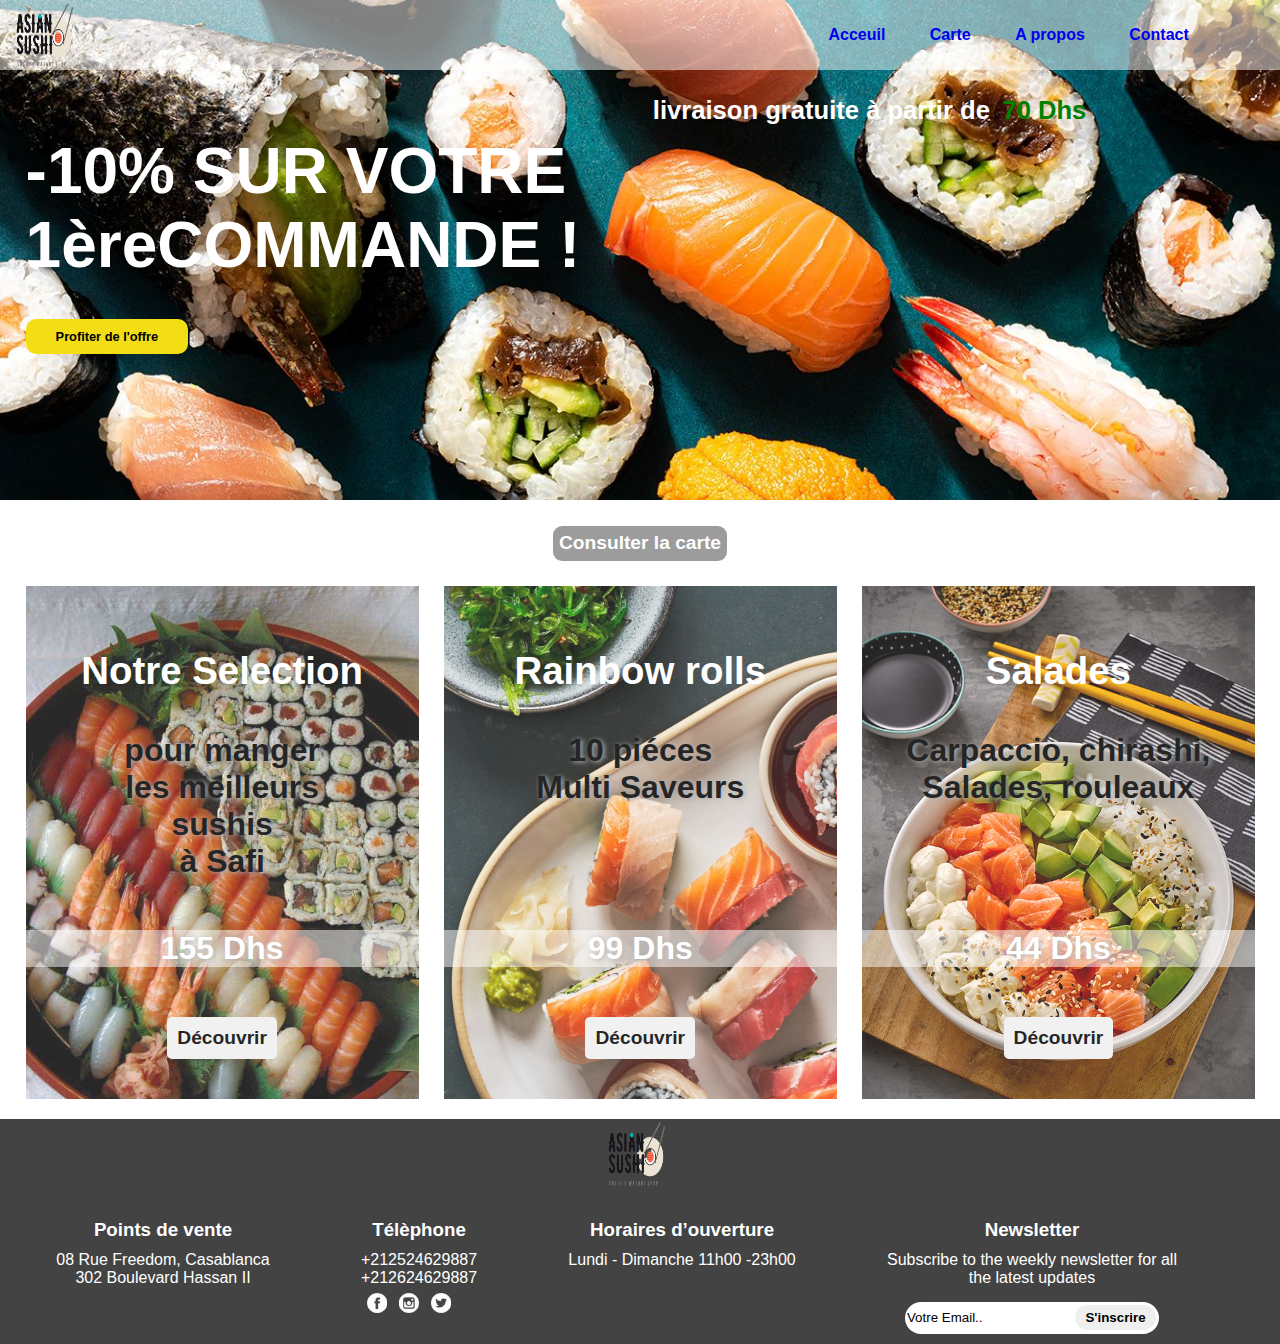
<file: index.html>
<!DOCTYPE html>
<html lang="en">

<head>
    <meta charset="UTF-8">
    <meta http-equiv="X-UA-Compatible" content="IE=edge">
    <meta name="viewport" content="width=device-width, initial-scale=1.0">
    <link rel="stylesheet" href="style.css">
    <link rel="shortcut icon" href="img/logo.png" type="image/x-icon">
    <title>Asian Sushi</title>
</head>
 
<body>
    <div class="contain
    er">
        <div class="sous_container">
            <!-- Le debut du navbar -->
            <nav>
                <div class="navbar">
                    <img src="img/logo.png" alt=" Asian Sushi">
                    
                    <ul>
                        <div class="menu" >
                            <a href="index.html"><li id="menu_links" class="menu_links"> Acceuil</li></a>  
                                <a href="sushi_carte.html"> <li id="menu_links1" class="menu_links"> Carte </li></a> 
                                <a href="A propos.html"> <li id="menu_links2" class="menu_links"> A propos </li></a> 
                                <a href="contact.html"> <li id="menu_links3" class="menu_links"> Contact </li></a>

                            <li id="toggel1"> <a href="" onclick="toggelmenuclose()"><img src="img/menu.png" alt=""></a></li>

                            <li id="toggel"> <a onclick="toggelmenu()"><img src="img/menu.png" alt=""></a></li>

                        </div>
                    </ul>

                </div>
            </nav>
            <!-- La fin du navbar -->

            <div class="first_intrfc">

                <div id="menutoggel">
                    <ul>
                        <a href="index.html"><li id="links"> Acceuil</li></a>  
                        <a href="sushi_carte.html"> <li id="links"> Carte </li></a> 
                        <a href="A propos.html"> <li id="links"> A propos </li></a> 
                        <a href="contact.html"> <li id="links"> Contact </li></a>
                    </ul> 
                </div>

                <div class="cmd">
                    <p>-10% SUR VOTRE
                        1èreCOMMANDE !</p>
                    <input type="button" value="Profiter de l'offre" id="btn">
                </div>
                <div class="livraison">
                    livraison gratuite à partir de
                    <div class="dh"> 70 Dhs</div>
                </div>
            </div>
        </div>


        <div class="second_intrfc">
            <div class="conslt_carte">
                <a href="sushi_carte.html">
<button id="button">Consulter la carte</button>
                </a>

            </div>
            <div class="acceuil_items">
            
                <div class="item item1">
                    <h2> Notre Selection </h2>
                    <p> pour manger <br> les meilleurs <br> sushis <br> à Safi</p>
                    <p class="prix">155 Dhs </p>
                    <div class="decouvrir">                    
                    <input type="button" value="Découvrir" id="item_btn">
                    </div> 
                </div>

                <div class="item item2">
                    <h2> Rainbow rolls</h2>
                    <p> 10 piéces  </p>
                    <p>Multi Saveurs</p>
                    <p class="prix" style="margin-top: 124px ;"> 99 Dhs </p>
                    <div class="decouvrir">                     
                    <input type="button" value="Découvrir" id="item_btn">
                    </div> 
                </div>

                <div class="item item3">
                    <h2> Salades </h2>
                    <p> Carpaccio, chirashi, <br> Salades, rouleaux </p> 
                    <p class="prix" style="margin-top: 124px ;">44 Dhs </p>
                    <div class="decouvrir">                     
                    <input type="button" value="Découvrir" id="item_btn">
                    </div> 
                </div>
               

            </div>
        </div>

      


    </div>



    <!-- Le debut de footer -->
    <footer>
        <div class="footer">
            <img src="img/logo.png" alt=" logo Asian Sushi ">
            <ul>
                <li>
                    <h3>Points de vente</h3>
                    <p>08 Rue Freedom, Casablanca <br>
                        302 Boulevard Hassan II</p>
                </li>
                <li>
                    <h3>Télèphone</h3>
                    <p>+212524629887 <br>
                        +212624629887</p>
                        <div class="icon">                    <img src="img/fb.png" alt="">
                        <img src="img/insta.png" alt="">
                        <img src="img/twitter.png" alt="">
                        </div>
                        
                </li>
                <li>
                    <h3>Horaires d’ouverture</h3>
                    <p>Lundi - Dimanche 11h00 -23h00</p>

                </li>
                <li>
                    <h3>Newsletter</h3>
                    <p>Subscribe to the weekly newsletter for all <br>
                        the latest updates</p>
                        <div class="newsletter">
                            <input type="text" name="" value="Votre Email.." id="text">
                            <input type="button" value="S'inscrire" id="sinscrire">
                        </div>
                   
                </li>
            </ul>
        </div>

    </footer>
    <!-- la fin du footer -->
    <script>
        function toggelmenu(){
            var toggel = document.getElementById("menutoggel");
            toggel.style.display = "grid";
            var close = document.getElementById("toggel");
            close.style.display = "none";
            var close1 = document.getElementById("toggel1");
            close1.style.display = "grid";

        }
        function toggelmenuclose(){
            var toggel2 = document.getElementById("menutoggel");
            toggel2.style.display = "none";
            var close2 = document.getElementById("toggel");
            close2.style.display = "grid";
            var close12 = document.getElementById("toggel1");
            close12.style.display = "none";
        }
    </script>

        <script src="script.js"></script>
 
</body>

</html>
</file>
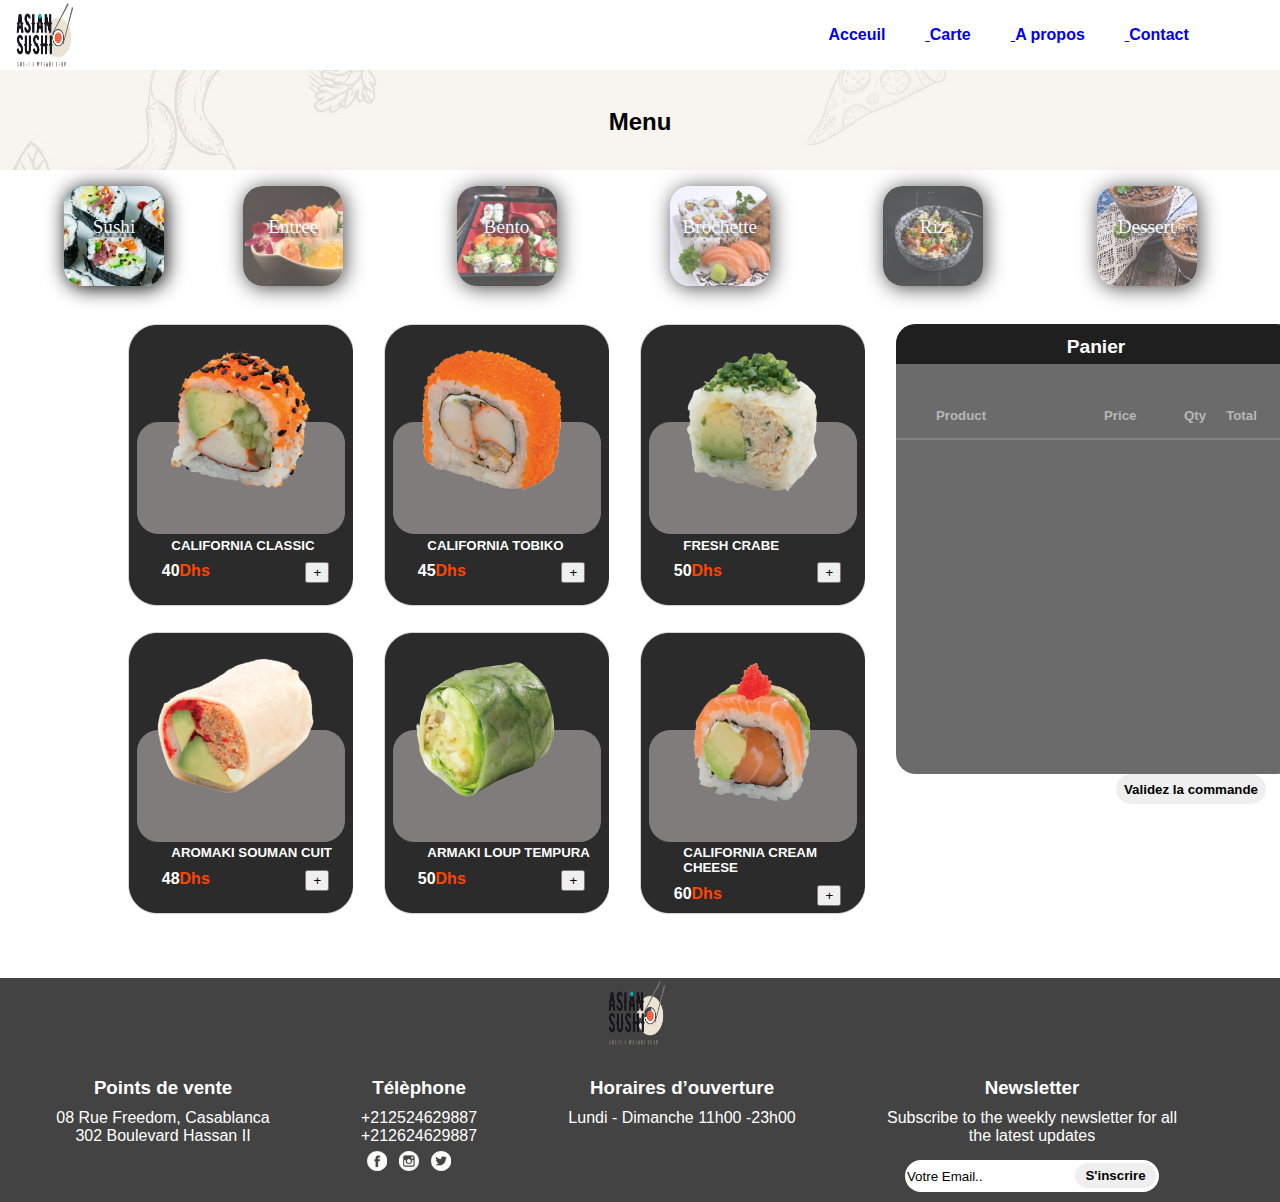
<file: sushi_carte.html>
<!DOCTYPE html>
<html lang="en">

<head>
    <meta charset="UTF-8">
    <meta http-equiv="X-UA-Compatible" content="IE=edge">
    <meta name="viewport" content="width=device-width, initial-scale=1.0">
    <link rel="stylesheet" href="style.css">
    <link rel="shortcut icon" href="img/logo.png" type="image/x-icon">

    <title>Asian Sushi</title>
</head>

<body>

    <div class="container_apropos">
        <div class="sous_container_apropos">
            <!-- Le debut du navbar -->
            <nav>
                <div class="navbar">
                    <img src="img/logo.png" alt=" Asian Sushi">

                    <ul>
                        <div class="menu" >
                            <a href="index.html">
                                <li id="menu_links"> Acceuil</li>
                            </a>

                            <a href="sushi_carte.html">
                                <li id="menu_links"> Carte </li>
                            </a>
                            <a href="A propos.html">
                                <li id="menu_links"> A propos </li>
                            </a>
                            <a href="contact.html">
                                <li id="menu_links"> Contact </li>
                            </a>

                            <li id="toggel1"> <a href="" onclick="toggelmenuclose()"><img src="img/menu.png" alt=""></a>
                            </li>

                            <li id="toggel"> <a onclick="toggelmenu()"><img src="img/menu.png" alt=""></a></li>

                        </div>
                    </ul>

                </div>
            </nav>
            <!-- La fin du navbar -->
            <div id="menutoggel" class="menutoggelcarte">
                <ul>
                    <a href="index.html">
                        <li id="links"> Acceuil</li>
                    </a>

                    <a href="sushi_carte.html">
                        <li id="links"> Carte </li>
                    </a>
                    <a href="A propos.html">
                        <li id="links"> A propos </li>
                    </a>
                    <a href="contact.html">
                        <li id="links"> Contact </li>
                    </a>
                </ul>
            </div>

            <div class="menubar">

                <h2>Menu</h2>

            </div>
            <div class="categories">
                <a class="categorie categorie1"
                    onclick="AfficherLaCategorieSuivante('.products');opacityofcategorie('.categorie1')">
                    <p>Sushi</p>
                </a>
                <a class="categorie categorie2"
                    onclick="AfficherLaCategorieSuivante('.products_entree');opacityofcategorie('.categorie2')">
                    <p>Entree</p>
                </a>
                <a class="categorie categorie3"
                    onclick="AfficherLaCategorieSuivante('.products_bento');opacityofcategorie('.categorie3')">
                    <p>Bento</p>
                </a>

                <a class="categorie categorie4"
                    onclick="AfficherLaCategorieSuivante('.products_brochette');opacityofcategorie('.categorie4')">
                    <p>Brochette</p>
                </a>

                <a class="categorie categorie5"
                    onclick="AfficherLaCategorieSuivante('.products_riz');opacityofcategorie('.categorie5')">
                    <p>Riz</p>
                </a>

                <a class="categorie categorie6"
                    onclick="AfficherLaCategorieSuivante('.products_dessert');opacityofcategorie('.categorie6')">
                    <p>Dessert </p>
                </a>

 
            </div>

            <div class="carte">
                <div class="products_body">
                    <!-- carte Sushi -->
                    <div class="products">
                        <div class="product product1">
                            <div class="product_info">
                                <h5>CALIFORNIA CLASSIC</h5>
                                <div class="product_prix"><span>40</span>
                                    <p> Dhs</p>
                                    <div class="btn_pd"><button >+</button> </div>
                                </div>
                            </div>
                        </div>
                        <div class="product product2">
                            <div class="product_info">
                                <h5>CALIFORNIA TOBIKO</h5>
                                <div class="product_prix"> <span>45</span>
                                    <p>Dhs</p>
                                    <div class="btn_pd"><button>+</button> </div>
                                </div>
                            </div>
                        </div>
                        <div class="product product3">
                            <div class="product_info">
                                <h5>FRESH CRABE</h5>
                                <div class="product_prix"> <span>50</span>
                                    <p>Dhs</p>
                                    <div class="btn_pd"><button>+</button> </div>
                                </div>
                            </div>
                        </div>
                        <div class="product product4">
                            <div class="product_info">
                                <h5>AROMAKI SOUMAN CUIT</h5>
                                <div class="product_prix"> <span>48</span>
                                    <p>Dhs</p>
                                    <div class="btn_pd"><button>+</button> </div>
                                </div>
                            </div>
                        </div>
                        <div class="product product5">
                            <div class="product_info">
                                <h5>ARMAKI LOUP TEMPURA</h5>
                                <div class="product_prix"> <span>50</span>
                                    <p>Dhs</p>
                                    <div class="btn_pd"><button>+</button> </div>
                                </div>
                            </div>
                        </div>
                        <div class="product product6">
                            <div class="product_info">
                                <h5>CALIFORNIA CREAM CHEESE</h5>
                                <div class="product_prix"> <span>60</span>
                                    <p>Dhs</p>
                                    <div class="btn_pd"><button>+</button> </div>
                                </div>
                            </div>
                        </div>
                    </div>
                    <!-- fin carte sushi -->


                    <!-- carte Bento -->
                    <div class=" products_entree">
                        <div class="product entree1">
                            <div class="product_info">
                                <h5>ROULEAUX DE PRINTEMPS CREVETTE</h5>
                                <div class="product_prix"><span>40</span>
                                    <p> Dhs</p> <div class="btn_pd"><button>+</button> </div>
                                </div>
                            </div>
                        </div>
                        <div class="product entree2">
                            <div class="product_info">
                                <h5>BEIGNETS DE CREVETTES</h5>
                                <div class="product_prix"> <span>45</span>
                                    <p>Dhs</p><div class="btn_pd"><button >+</button> </div>
                                </div>
                            </div>
                        </div>
                        <div class="product entree3">
                            <div class="product_info">
                                <h5>CARPACCIOS LOUP</h5>
                                <div class="product_prix"> <span>50</span>
                                    <p>Dhs</p><div class="btn_pd"><button >+</button> </div>
                                </div>
                            </div>
                        </div>
                        <div class="product entree4">
                            <div class="product_info">
                                <h5>CHIRASHI SAUMON, AVOCAT</h5>
                                <div class="product_prix"> <span>48</span>
                                    <p>Dhs</p> <div class="btn_pd"><button >+</button> </div>
                                </div>
                            </div>
                        </div>
                        <div class="product entree5">
                            <div class="product_info">
                                <h5>NEMS CREVETTES</h5>
                                <div class="product_prix"> <span>50</span>
                                    <p>Dhs</p> <div class="btn_pd"><button >+</button> </div>
                                </div>
                            </div>
                        </div>
                        <div class="product entree6">
                            <div class="product_info">
                                <h5>ROULEAUX DE PRINTEMPS CREVETTE</h5>
                                <div class="product_prix"> <span>60</span>
                                    <p>Dhs</p> <div class="btn_pd"><button >+</button> </div>
                                </div>
                            </div>
                        </div>
                    </div>

                    <!-- fin carte Bento -->






                    <!-- carte Entree -->
                    <div class="products_bento">
                        <div class="product bento1">
                            <div class="product_info">
                                <h5>BENTO ATO</h5>
                                <div class="product_prix"><span>40</span>
                                    <p> Dhs</p><div class="btn_pd"><button>+</button> </div>

                                </div>
                            </div>
                        </div>
                        <div class="product bento2">
                            <div class="product_info">
                                <h5>BENTO MURAWAY</h5>
                                <div class="product_prix"> <span>45</span>
                                    <p>Dhs</p><div class="btn_pd"><button>+</button> </div>
                                </div>
                            </div>
                        </div>
                        <div class="product bento3">
                            <div class="product_info">
                                <h5>BENTO TSUMATA</h5>
                                <div class="product_prix"> <span>50</span>
                                    <p>Dhs</p><div class="btn_pd"><button>+</button> </div>
                                </div>
                            </div>
                        </div>
                        <div class="product bento4">
                            <div class="product_info">
                                <h5>MIDI Menu KILL BILL</h5>
                                <div class="product_prix"> <span>48</span>
                                    <p>Dhs</p> <div class="btn_pd"><button>+</button> </div>
                                </div>
                            </div>
                        </div>
                        <div class="product bento5">
                            <div class="product_info">
                                <h5>MIDI Menu RAINBOW BOX</h5>
                                <div class="product_prix"> <span>50</span>
                                    <p>Dhs</p> <div class="btn_pd"><button>+</button> </div>
                                </div>
                            </div>
                        </div>
                        <div class="product bento6">
                            <div class="product_info">
                                <h5>MIDI Menu ULTIMATE SALMON BOX</h5>
                                <div class="product_prix"> <span>60</span>
                                    <p>Dhs</p><div class="btn_pd"><button>+</button> </div>
                                </div>
                            </div>
                        </div>
                    </div>
                    <!-- fin carte Entree -->






                    <!-- carte brochette -->
                    <div class="products_brochette">
                        <div class="product brochette1">
                            <div class="product_info">
                                <h5>BROCHETTES BLANC DE POULET</h5>
                                <div class="product_prix"><span>40</span>
                                    <p> Dhs</p><div class="btn_pd"><button>+</button> </div>
                                </div>
                            </div>
                        </div>
                        <div class="product brochette2">
                            <div class="product_info">
                                <h5>BROCHETTES BOEUF</h5>
                                <div class="product_prix"> <span>45</span>
                                    <p>Dhs</p><div class="btn_pd"><button>+</button> </div>
                                </div>
                            </div>
                        </div>
                        <div class="product brochette3">
                            <div class="product_info">
                                <h5>BROCHETTES BLANC DE POULET</h5>
                                <div class="product_prix"> <span>50</span>
                                    <p>Dhs</p><div class="btn_pd"><button>+</button> </div>
                                </div>
                            </div>
                        </div>
                        <div class="product brochette4">
                            <div class="product_info">
                                <h5>BROCHETTES MIXED TWO</h5>
                                <div class="product_prix"> <span>48</span>
                                    <p>Dhs</p><div class="btn_pd"><button>+</button> </div>
                                </div>
                            </div>
                        </div>
                        <div class="product brochette5">
                            <div class="product_info">
                                <h5>BROCHETTES NOIX DE SAINT-JACQUES</h5>
                                <div class="product_prix"> <span>50</span>
                                    <p>Dhs</p> <div class="btn_pd"><button>+</button> </div>
                                </div>
                            </div>
                        </div>
                        <div class="product brochette6">
                            <div class="product_info">
                                <h5>BROCHETTES SAUMON</h5>
                                <div class="product_prix"> <span>60</span>
                                    <p>Dhs</p> <div class="btn_pd"><button>+</button> </div>
                                </div>
                            </div>
                        </div>
                    </div>

                    <!-- fin carte brochette -->






                    <!-- carte dessert -->

                    <div class="products_riz">
                        <div class="product riz1">
                            <div class="product_info">
                                <h5>RIZ CONTONAIS BOEUF</h5>
                                <div class="product_prix"><span>40</span>
                                    <p> Dhs</p> <div class="btn_pd"><button onclick="moveToCarte(riz1)">+</button> </div>
                                </div>
                            </div>
                        </div>
                        <div class="product riz2">
                            <div class="product_info">
                                <h5>RIZ CONTONAIS GAMBAS</h5>
                                <div class="product_prix"> 
                                    <span>45</span>
                                    <p>Dhs</p><div class="btn_pd"><button>+</button> </div>
                                </div>
                            </div>
                        </div>
                        <div class="product riz3">
                            <div class="product_info">
                                <h5>RIZ CONTONAIS POULET</h5>
                                <div class="product_prix"> <span>50</span>
                                    <p>Dhs</p><div class="btn_pd"><button>+</button> </div>
                                </div>
                            </div>
                        </div>
                        <div class="product riz4">
                            <div class="product_info">
                                <h5>RIZ CONTONAIS BOEUF</h5>
                                <div class="product_prix"> <span>48</span>
                                    <p>Dhs</p> <div class="btn_pd"><button>+</button> </div>
                                </div>
                            </div>
                        </div>
                        <div class="product riz5">
                            <div class="product_info">
                                <h5>RIZ CONTONAIS GAMBAS</h5>
                                <div class="product_prix"> <span>50</span>
                                    <p>Dhs</p> <div class="btn_pd"><button>+</button> </div>
                                </div>
                            </div>
                        </div>
                        <div class="product riz6">
                            <div class="product_info">
                                <h5>RIZ CONTONAIS POULET</h5>
                                <div class="product_prix"> <span>60</span>
                                    <p>Dhs</p> <div class="btn_pd"><button>+</button> </div>
                                </div>
                            </div>
                        </div>
                    </div>

                    <!-- fin carte dessert -->





                    <!-- carte riz -->
                    <div class="products_dessert">
                        <div class="product dessert1">
                            <div class="product_info">
                                <h5>BANOFFEE PIEA</h5>
                                <div class="product_prix"><span>40</span>
                                    <p> Dhs</p> <div class="btn_pd"><button>+</button> </div>
                                </div>
                            </div>
                        </div>
                        <div class="product dessert2">
                            <div class="product_info">
                                <h5>JUS JAZAR</h5>
                                <div class="product_prix"> <span>45</span>
                                    <p>Dhs</p><div class="btn_pd"><button>+</button> </div>
                                </div>
                            </div>
                        </div>
                        <div class="product dessert3">
                            <div class="product_info">
                                <h5>JUS_JINJA</h5>
                                <div class="product_prix"> <span>50</span>
                                    <p>Dhs</p><div class="btn_pd"><button>+</button> </div>
                                </div>
                            </div>
                        </div>
                        <div class="product dessert4">
                            <div class="product_info">
                                <h5>JUS SWEET PINEAPPLE</h5>
                                <div class="product_prix"> <span>48</span>
                                    <p>Dhs</p> <div class="btn_pd"><button>+</button> </div>
                                </div>
                            </div>
                        </div>
                        <div class="product dessert5">
                            <div class="product_info">
                                <h5>NEMS</h5>
                                <div class="product_prix"> <span>50</span>
                                    <p>Dhs</p> <div class="btn_pd"><button>+</button> </div>
                                </div>
                            </div>
                        </div>
                        <div class="product dessert6">
                            <div class="product_info">
                                <h5>SALADE DE FRUITS</h5>
                                <div class="product_prix"> <span>60</span>
                                    <p>Dhs</p> <div class="btn_pd"><button>+</button> </div>
                                </div>
                            </div>
                        </div>
                    </div>

                    <!-- fin carte riz -->








                    <!-- panier -->

                    <div class="panier">
                        <div class="navpanier">
                            <p>Panier</p>
                        </div>

                        <div class="bodypanier">
                            <div class="product-header">
                                <h5 class="product-title">Product</h5>
                                <h5 class="price">Price</h5>
                                <h5 class="quantity">Qty</h5>
                                <h5 class="total-pr-product">Total</h5>
                            </div>
                            <div id="basket-products" class="basket-products">
                                
                            </div>


                        </div>

                        
                        <div class="btn_panier">
                            <input type="button" value="Validez la commande" id="btn_panier" onclick="alert('Merci de remplir le formulaire pour continuer!');">
                            
                        </div>

                    </div>


                </div>






            </div>







        </div>

        <!-- Le debut de footer -->
        <footer>
            <div class="footer">
                <img src="img/logo.png" alt=" logo Asian Sushi ">
                <ul>
                    <li>
                        <h3>Points de vente</h3>
                        <p>08 Rue Freedom, Casablanca <br>
                            302 Boulevard Hassan II</p>
                    </li>
                    <li>
                        <h3>Télèphone</h3>
                        <p>+212524629887 <br>
                            +212624629887</p>
                        <div class="icon"> <img src="img/fb.png" alt="">
                            <img src="img/insta.png" alt="">
                            <img src="img/twitter.png" alt="">
                        </div>

                    </li>
                    <li>
                        <h3>Horaires d’ouverture</h3>
                        <p>Lundi - Dimanche 11h00 -23h00</p>

                    </li>
                    <li>
                        <h3>Newsletter</h3>
                        <p>Subscribe to the weekly newsletter for all <br>
                            the latest updates</p>
                        <div class="newsletter">
                            <input type="text" name="" value="Votre Email.." id="text">
                            <input type="button" value="S'inscrire" id="sinscrire">
                        </div>

                    </li>
                </ul>
            </div>

        </footer>
        <!-- la fin du footer -->
        <script>
            function toggelmenu() {
                var toggel = document.getElementById("menutoggel");
                toggel.style.display = "grid";
                var close = document.getElementById("toggel");
                close.style.display = "none";
                var close1 = document.getElementById("toggel1");
                close1.style.display = "grid";

            }
            function toggelmenuclose() {
                var toggel2 = document.getElementById("menutoggel");
                toggel2.style.display = "none";
                var close2 = document.getElementById("toggel");
                close2.style.display = "grid";
                var close12 = document.getElementById("toggel1");
                close12.style.display = "none";
            }
        </script>
        <script src="script.js"></script>
</body>

</html>
</file>
<file: style.css>
* {
    margin: 0;
    font-family:'Trebuchet MS', 'Lucida Sans Unicode', 'Lucida Grande', 'Lucida Sans', Arial, sans-serif;


}

body {
    width: 100%;
    overflow-x: hidden;
}





.navbar {
    width: 100%;
    height: 70px;
    margin-bottom: 0px;
    background-color: rgba(255, 255, 255, 0.5);
    font-family: sans-serif;
    font-weight: bolder;
 
}

.navbar img {
    width: 70px;
    height: 70px;
    margin-left: 1%;
}



.navbar ul li {
    list-style: none;
    display: inline-block;
    margin-right: 40px;

}

#toggel {
    display: none;
}

#toggel1 {
    display: none;
}

.menutoggelcarte {

    margin-top: 5% !important;
    color: black !important;
}

.menutoggelcarte li {

    color: black !important;
    text-shadow: 2px 2px 2px rgb(186, 149, 149);
}

/* media querie index toggel */

@media screen and (min-width:600px) {
    #toggel1 {
        display: none;
    }


}


@media screen and (max-width:600px) {
    #toggel {
        display: grid;
    }

    .menu_links{
        display: none !important;
    }
    #menu_links {
        display: none !important;
    }


}

.navbar ul {
    margin-top: 2%;
    margin-right: 4%;

    float: right;
    display: inline-block;
}

.container {
    height: 100%;
}

.sous_container {
    background-image: url(img/backgroung-acceuil.jpg);
    background-size: cover;
    width: 100%;
    height: 500px;
}

.first_intrfc {
    display: flex;

}

.cmd {
    height: 50px;
    width: 50%;
    color: white;
    font-size: 5vw;
    font-family: sans-serif;
    font-weight: bold;
    margin-left: 2%;
    margin-top: 5%;
}

#btn {
    border: 0;
    border-radius: 10px;
    height: 70%;
    padding: 1px 30px 1px 30px;
    background-color: rgba(243, 221, 20, 1);
    color: rgb(0, 0, 0);
    font-weight: bolder;
    font-size: 1vw;
}

.livraison {
    display: flex;
    width: 50%;
    color: white;
    font-family: sans-serif;
    font-weight: bold;
    margin-top: 2% !important;
    font-size: 2vw;
}

.livraison .dh {
    margin-left: 2%;
    color: green;
}

.conslt_carte {
    display: flex;
    justify-content: center;
    margin-top: 2%;
    margin-bottom: 2%;
}

.conslt_carte #button  {
    border: 0;
    height: 35px;
    width: 100%;
    border-radius: 9px;
    background-color: rgb(156, 156, 156);
    color: white;
    font-weight: bold;
    font-family: sans-serif;
    font-size: 1.5vw;
    cursor: pointer;
}


.acceuil_items {
    display: flex;
    margin-left: 2%;
}


.item {
    margin-right: 2%;
    height: 300px;
    width: 33%;

}

.item1 {
    background-image: url(img/selection.jpg);
    background-size: cover;
    opacity: 85%;
    padding-top: 5%;
    height: 450px;
    margin-bottom: 20px;
}

.item2 {
    background-image: url(img/rainbow-rolls.jpg);
    background-size: cover;
    opacity: 85%;
    padding-top: 5%;
    height: 450px;
    margin-bottom: 20px;
}

.item3 {
    background-image: url(img/salad.jpg);
    background-size: cover;
    opacity: 85%;
    padding-top: 5%;
    height: 450px;
    margin-bottom: 20px;
}




.item h2 {
    text-align: center;
    margin-bottom: 10%;
    font-family: sans-serif;
    color: white;
    font-size: 3vw;
}

.item p {
    text-align: center;
    font-family: sans-serif;
    font-weight: bold;
    font-size: 2.5vw;
    text-shadow: 2px 1px 5px rgb(168, 168, 168);

}

.item .prix {
    margin-top: 50px;
    margin-bottom: 50px;
    color: rgb(255, 255, 255);
    background-color: rgb(255, 255, 255, 0.5);
    font-weight: bold;
    font-size: 2.5vw;
}


.item .decouvrir {
    display: flex;
    align-items: center;
    justify-content: center;
}




/* media querie a propos */

@media (max-width:600px) {
    .acceuil_items {
        flex-direction: column;
    }

    .item {
        width: 100%;
        height: 600px;
    }

    .item p {
        font-size: 6vw !important;
    }

    .item h2 {
        font-size: 7vw;
    }

    .item #item_btn {
        font-size: 20px !important;
    }

    .conslt_carte #button {
        font-size: 20px !important;
        width: 200px !important;
    }

    #btn {
        font-size: 15px !important;

    }

    .cmd {
        font-size: 40px !important;
        width: 100%;
        font-weight: bold;
        margin-bottom: 20%;
    }

    .livraison {
        flex-direction: column;
        width: 50%;
        color: white;
        font-family: sans-serif;
        font-weight: bold;
        margin-top: 33% !important;
        font-size: 20px !important;
    }

    .first_intrfc {
        display: block;
        margin-top: 20%;
        margin-left: 9%;
    }
}

/* fin media querie a propos */





.item #item_btn {
    border: 0;
    padding: 10px;
    border-radius: 5px;
    font-size: 1.5vw;
    font-weight: bolder;

}

#menutoggel ul li {
    list-style: none;
    text-align: center;
    color: aliceblue;
    font-family: cursive;
    font-weight: bold;
    font-size: 100%;
    padding-top: 0;

}

#menutoggel a {
    text-decoration: none;


}

#toggel1 {
    display: none;
}

#menutoggel {
    margin-top: -85px;
    display: none;
}



#menutoggel ul {
    margin-bottom: 20px;
    background-color: rgb(255, 255, 255, 0.5);
    margin-right: 8%;
    margin-left: 15%;
    margin-top: 25%;
}

@media screen {}







.img_about {

    display: flex;

}

.img_about img {

    width: 50%;
    height: 300px;
}



/* media querie a propos */


@media (max-width:1000px) {
    .img_about {

        width: 100% !important;
    }

}



/* fin media querie a propos */

.text_apropos {

    margin: 5% 20% 5% 20%;
    border: 1px solid black;
    padding: 8px;
    font-family: sitka;

}

.saumon {
    display: flex;
    align-items: center;
    justify-content: center;
}


.body-contact {
    background-image: url(img/bg_contact.png);
    height: 500px;
    background-repeat: no-repeat;
    background-size: cover;
    display: flex;

}




/* media querie for contact */
@media (max-width:1000px) {
    .body-contact {
        background-image: url(img/bg_contact.png);
        height: 1000px;
        background-repeat: no-repeat;
        background-size: cover;
        display: block;

    }

    .contact-form {
        width: 90% !important;

    }

    .contact-info {
        width: 85% !important;
    }

}

/* fin Media querie contact */

.contact-info {
    width: 50%;
    font-family: sitka;
    margin-left: 5%;
    margin-bottom: 90px;
    margin-top: 60px;
    margin-right: 9%;
    text-align: center;
    line-height: 30px;
    background-color: rgb(0, 0, 0, 0.5);
    color: white;
    text-shadow: 2px 2px 5px rgb(255, 255, 255);
    text-align: center;
    padding: 10px 20px 0px 20px;
    border-radius: 30px;

}

.contact-info p {
    margin-top: 30px;
}

.contact-form {
    margin: 30px 0px;
    width: 50%;
    background-color: rgb(0, 0, 0, 0.5);
    padding: 20px;
    font-family: sitka;
    border-radius: 20px 0px 0px 20px ;
    color: white;
    text-shadow: 2px 2px 5px rgb(255, 255, 255);
}




#name {
    margin-top: 10px;
    border: 1px solid white;
    border-radius: 35px;
    width: 60%;
    padding: 10px;
    font-size: 10px;
}


.message-box {
    border: 1px solid white;
    border-radius: 20px;
    font-size: 10px;
    padding-left: 15px;
    padding-top: 10px;
    width: 75%;


}







.btnn {
    background-color: rgb(0, 0, 0, 0.5);
    color: #000000;
    margin-right: 30px;
    margin-top: 20px;
    border-radius: 15px;
    border: 0;
    height: 30px;
    width: 60px;
    font-weight: bold;
    font-family: sans-serif;
    color: white;

}



.maps {
    margin: 30px 0px;
}

/* La carte  */
.menubar {
    background-image: url(img/carte.jpg);
    height: 100px;
}

.menubar h2 {
    text-align: center;
    padding-top: 3%;
}

/* sushi carte */

.categories {
    margin-top: 10px;
    margin-bottom: 10px;
    margin-right: 10%;
    margin-left: 2%;
    width: 100%;
    /* background-color: rgb(238, 177, 157); */
    display: grid;
    grid-template-columns: repeat(auto-fit, minmax(120px, auto));
    gap: 1fr;
    align-items: center;
}

/* repeat(ch7AL 3ndna mn case ,size dyal koula case) */
.categorie {
    height: 100px;
    width: 100px;
    background-size: cover;
    margin: 3% 3% 1% 2%;
    box-shadow: 2px 2px 20px black;
    border-radius: 20px;
    cursor: pointer;



}

.categorie p {
    text-align: center;
    font-family: cursive;
    margin-top: 30%;
    font-size: 120%;
    color: aliceblue;
    text-shadow: 0px 4px 2px rgb(0, 0, 0);
}

.categorie1 {
    background-image: url(img/sushi.jpg);
    margin-left: 18%;
    opacity: 100%;


}

.categorie2 {
    background-image: url(img/entre.jpg);
    opacity: 70%;



}

.categorie3 {
    background-image: url(img/bento.jpg);
    opacity: 70%;



}

.categorie4 {
    background-image: url(img/brochette.jpg);
    opacity: 70%;



}

.categorie5 {
    background-image: url(img/Riz-cantonais.jpg);
    opacity: 70%;



}

.categorie6 {
    background-image: url(img/dessert.jpg);
    opacity: 70%;
}

/* carte sushi produits */

.products {
    width: 60%;
    display: grid;
    grid-template-columns: repeat(3, 1fr);
}
.products_bento {
    width: 60%;
    display: none;
    grid-template-columns: repeat(3, 1fr);
}
.products_dessert{
    width: 60%;
    display: none;
    grid-template-columns: repeat(3, 1fr);
}
.products_riz {
    width: 60%;
    display: none;
    grid-template-columns: repeat(3, 1fr);
}
.products_entree {
    width: 60%;
    display: none;
    grid-template-columns: repeat(3, 1fr);
}
.products_brochette {
    width: 60%;
    display: none;
    grid-template-columns: repeat(3, 1fr);
}




@media (max-width:1000px) {

    .products {
        width: 100%;
        display: grid;
        grid-template-columns: 1fr 1fr;

    }

}

@media (max-width:420px) {


    .menu img{
        margin-right: -50px;
       
    }
    .categories{
        margin-right: 0;
    }
    .products_body{
        width:380px !important;
        
    }

    .products {
        width: 100%;
        display: grid;
        grid-template-columns: 100%;

    }

}

.product {
    width: 225px;
    height: 282px;
    margin-top: 10%;
}

.product_info {
    margin-top: 95%;
    color: white;
    font-family: sans-serif;
    font-weight: bolder;
    margin-left: 15%;
}

.product_prix p {
    margin-right: 50%;
}

.product_info h5 {
    margin-bottom: 5%;
}

.product_prix p {
    color: orangered;
}

.product_prix {
    display: flex;
}

.product1 {
    background-image: url(img/Sushi1.png);
    background-repeat: no-repeat;

}

.product2 {
    background-image: url(img/Sushi2.png);
    background-repeat: no-repeat;

}

.product3 {
    background-image: url(img/Sushi3.png);
    background-repeat: no-repeat;

}

.product4 {
    background-image: url(img/Sushi4.png);
    background-repeat: no-repeat;

}

.product5 {
    background-image: url(img/Sushi5.png);
    background-repeat: no-repeat;

}

.product6 {
    background-image: url(img/Sushi6.png);
    background-repeat: no-repeat;

}

/* entree */


.entree1 {
    background-image: url(img/entree1.png);
    background-repeat: no-repeat;

}

.entree2 {
    background-image: url(img/entree2.png);
    background-repeat: no-repeat;

}

.entree3 {
    background-image: url(img/entree3.png);
    background-repeat: no-repeat;

}

.entree4 {
    background-image: url(img/entree4.png);
    background-repeat: no-repeat;

}

.entree5 {
    background-image: url(img/entree5.png);
    background-repeat: no-repeat;

}

.entree6 {
    background-image: url(img/entree6.png);
    background-repeat: no-repeat;

}

/*  */

/* dessert */


.dessert1 {
    background-image: url(img/dessert1.png);
    background-repeat: no-repeat;

}

.dessert2 {
    background-image: url(img/dessert2.png);
    background-repeat: no-repeat;

}

.dessert3 {
    background-image: url(img/dessert3.png);
    background-repeat: no-repeat;

}

.dessert4 {
    background-image: url(img/dessert4.png);
    background-repeat: no-repeat;

}

.dessert5 {
    background-image: url(img/dessert5.png);
    background-repeat: no-repeat;

}

.dessert6 {
    background-image: url(img/dessert6.png);
    background-repeat: no-repeat;

}

/*  */

/* riz */


.riz1 {
    background-image: url(img/riz1.png);
    background-repeat: no-repeat;

}

.riz2 {
    background-image: url(img/riz2.png);
    background-repeat: no-repeat;

}

.riz3 {
    background-image: url(img/riz3.png);
    background-repeat: no-repeat;

}

.riz4 {
    background-image: url(img/riz4.png);
    background-repeat: no-repeat;

}

.riz5 {
    background-image: url(img/riz5.png);
    background-repeat: no-repeat;

}

.riz6 {
    background-image: url(img/riz6.png);
    background-repeat: no-repeat;

}

/*  */



/* bento */

.bento1 {
    background-image: url(img/bento1.png);
    background-repeat: no-repeat;

}

.bento2 {
    background-image: url(img/bento2.png);
    background-repeat: no-repeat;

}

.bento3 {
    background-image: url(img/bento3.png);
    background-repeat: no-repeat;

}

.bento4 {
    background-image: url(img/bento4.png);
    background-repeat: no-repeat;

}

.bento5 {
    background-image: url(img/bento5.png);
    background-repeat: no-repeat;

}

.bento6 {
    background-image: url(img/bento6.png);
    background-repeat: no-repeat;

}

/*  */



/* brochette */





.brochette1 {
    background-image: url(img/brochette1.png);
    background-repeat: no-repeat;

}

.brochette2 {
    background-image: url(img/brochette2.png);
    background-repeat: no-repeat;

}

.brochette3 {
    background-image: url(img/brochette3.png);
    background-repeat: no-repeat;

}

.brochette4 {
    background-image: url(img/brochette4.png);
    background-repeat: no-repeat;

}

.brochette5 {
    background-image: url(img/brochette5.png);
    background-repeat: no-repeat;

}

.brochette6 {
    background-image: url(img/brochette6.png);
    background-repeat: no-repeat;

}

/*  */






/* Media querie carte */

@media (max-width:600px) {

    .products_body {
        flex-direction: column-reverse;
        width: 95%;

    }

    .panier {
        width: 99.9% !important;
        margin-left: -30px !important;
        height: 280px !important;
        margin-bottom: 10%;
    }

    .btn_panier {
        text-align: center;
    }
    /* 
    .categories {
        margin-top: 10px;
        margin-bottom: 10px;
        background-color: rgb(255, 232, 236);
        display: flex;
    } */

    .categorie1 {
        margin-left: 5px;

    }
    .bodypanier{
        overflow-y: scroll;

    }


    .categorie {
        margin-right: 5px;

    }

    .navpanier p {
        font-size: 20px !important;
    }
    .total {
        bottom: -10% !important;



    }
}

/* fin media querie */

.products_body {
    width: 100%;
    display: flex;
    margin-left: 10%;
    margin-bottom: 5%;

}

.panier {
    background-color: rgb(107, 107, 107);
    margin-left: 0%;
    height: 450px;
    width: 400px;
    margin-top: 2%;
    display: flex;
    flex-direction: column;
    position: relative;
    color: rgb(184, 182, 182);
    font-family:'Trebuchet MS', 'Lucida Sans Unicode', 'Lucida Grande', 'Lucida Sans', Arial, sans-serif;
    border-radius: 20px;
    position: relative;


}

.pdr {
     display: flex;
}




.navpanier {
    background-color: rgba(31, 31, 31);
    position: absolute;
    height: 40px;
    width: 100%;
    border-radius: 20px 20px 0px 0px;
}

.navpanier p {
    text-align: center;
    padding-top: 3%;
    font-weight: bold;
    font-family: sans-serif;
    font-size: 1.5vw;
    color: white;
}



.pdpanier{
    display: flex;
    width: 100%;
    align-items: center;

}

.bodypanier img {
    height: 100%;
    width: 30%;
}
.bodypanier{
    margin-top: 14%;
    margin-bottom: 20%;
    height: 70%;

}


#nbp {

    margin-top: -5%;
    width: 20%;
}

.btn_panier {
    position: absolute;
    text-align: center;
    left: 55%;
    top: 100%;

    /* margin-top: 90%; */
}

#btn_panier {
    border: 0;
    height: 30px;
    width: 150px;
    font-weight: bold;
    border-radius: 20px;
    cursor: pointer;


}


.product-header{
    width: 100%;
    display: flex;
    justify-content: flex-start;
    height: 30px;
    margin-top: 7%;
    border-bottom: 2px solid grey;
}

.product-header .quantity{
}

.basket-products{
    overflow-y: scroll;
}


.basket-products{
    display: flex;
    flex-direction: column;
    height: 100%;
    font-size: 0.8vw;
        
}


.productp{

    display: flex;
    height: 15%;
    font-size: 0.5rem;
    justify-content: space-evenly;
}

.productp img{

    margin-left: -7%;
    margin-right: -7%;
    width: 20%;
    height: 90%;
}


.productp span{
    margin-left: 0;
    padding-top: 5%;
}

.productp .quantity{
    padding-top: 5%;


}

.productp .price{
    padding-top: 5%;
    margin-left: 8%;

}

.productp .totalforproduct{
    
    padding-top: 5%;


    

}



.productp .total{

    padding-top: 5%;

}


.product-title{
     width:28% ;
     padding-right: 9%;
     padding-left: 5%;
     
}
.price{
    width: 20%;
    align-items: center;
}

.quantity{
    display: flex;
    margin-left: 0;
}


h5  {
    margin-left: 5%;

}




.total{
    display: flex;
    margin-top: 10%;
    color: black;
    font-size: 1.5rem;
    position: absolute;
    bottom: -6%;


}
.total span {
    margin: 0% 2% 0% 20%;
}







.footer {
    bottom: 0;
    width: 100%;
    text-align: center;
    background-color: rgba(67, 67, 67, 1);
    color: white;
}

.footer img {
    width: 70px;
    height: 70px;
    margin-bottom: 2%;

}

.footer ul {
    list-style: none;
}

.footer ul li {
    display: inline-block;
    display: inline-table;
    margin-right: 7%;
    font-family: sans-serif;

}

.footer ul li h3 {
    margin-bottom: 10px;
}



.icon {
    display: flex;

}

.icon img {
    height: 20px;
    width: 20px;
    margin: 6px;
}

.newsletter {
    position: relative;
    margin-top: 15px;
    margin-bottom: 10px;
}

#text {
    height: 30px;
    width: 250px;
    border-radius: 20px;
    border: 0;

}

#sinscrire {
    margin-top: 20px;
    position: absolute;
    left: 65%;
    top: -17px;
    border: 0;
    padding: 5px 10px 5px 10px;
    border-radius: 20px;
    font-weight: bold;
}
</file>
